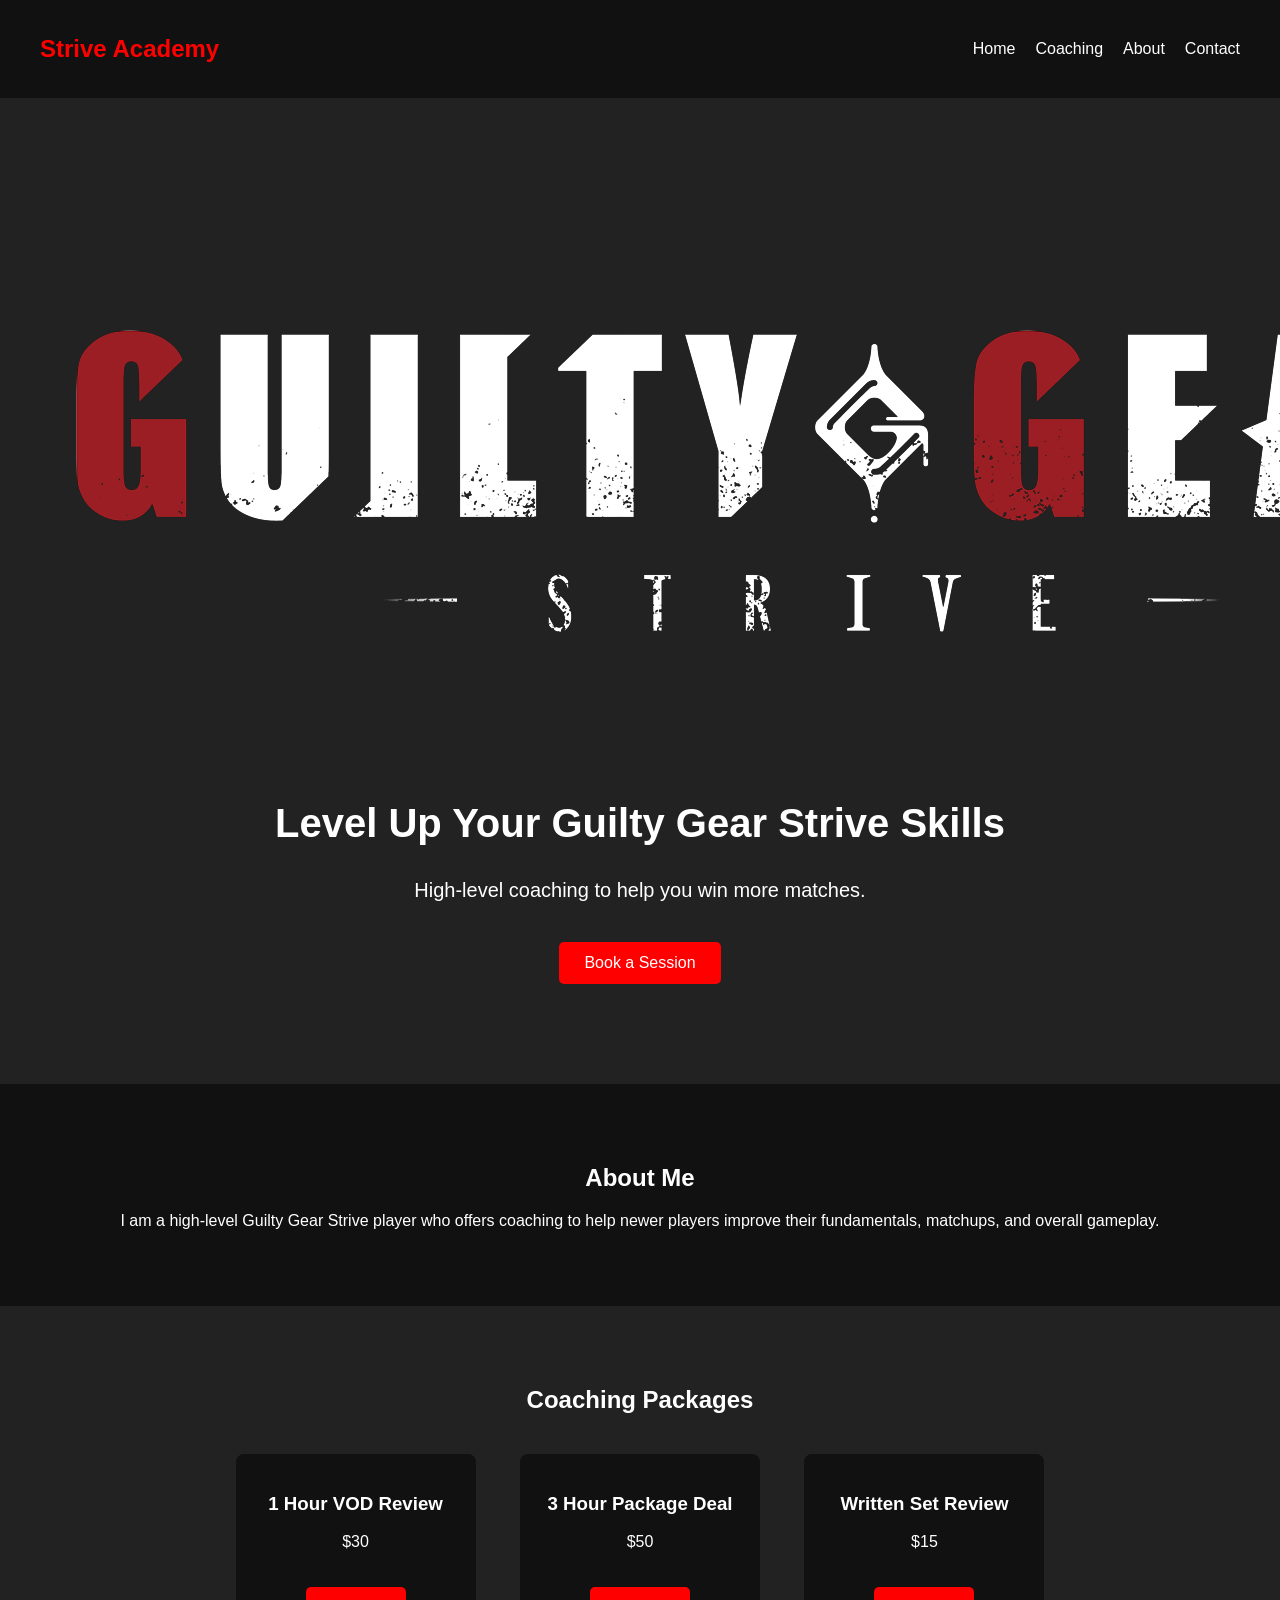
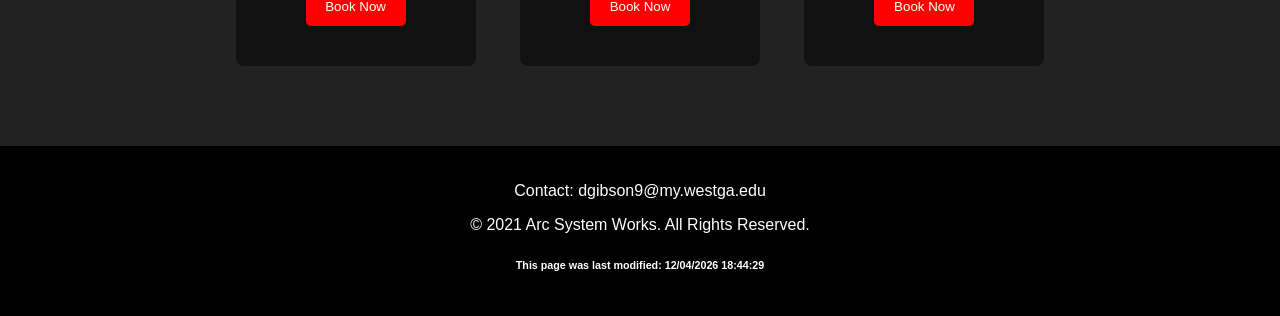
<file: Gibson_Daniel_CapstoneProject/Gibson_Daniel_CS1300/index.html>
<!DOCTYPE html>
<html lang="en">

<head>
    <meta charset="UTF-8">
    <title>Strive Academy</title>
    <link rel="stylesheet" href="style.css">
    <meta name="viewport" content="width=device-width, initial-scale=1">
    <meta name="description"
        content="Strive Academy offers Guilty Gear Strive coaching to help players improve fundamentals, matchups, and decision making in their gameplay.">
    <script src="https://ajax.googleapis.com/ajax/libs/jquery/3.4.1/jquery.min.js"></script>
</head>

<body>
    <!-- Header with navigation -->
    <header>
        <nav>
            <h1 class="logo">Strive Academy</h1>
            <ul>
                <li><a href="index.html">Home</a></li>
                <li><a href="coaching.html">Coaching</a></li>
                <li><a href="about.html">About</a></li>
                <li><a href="contact.html">Contact</a></li>
            </ul>
        </nav>
    </header>

    <!-- Landing section -->
    <section class="landing">
        <img src="guilty_gear_logo.png" alt="Guilty Gear Strive Logo">
        <h2>Level Up Your Guilty Gear Strive Skills</h2>
        <p>High-level coaching to help you win more matches.</p>
        <a class="button" href="coaching.html">Book a Session</a>
    </section>

    <!-- About section -->
    <div class="about">
        <h2>About Me</h2>
        <p>
            I am a high-level Guilty Gear Strive player who offers coaching
            to help newer players improve their fundamentals, matchups,
            and overall gameplay.
        </p>
    </div>

    <!-- Coaching packages -->
    <section class="packages">
        <h2>Coaching Packages</h2>
        <div class="package">
            <h3>1 Hour VOD Review</h3>
            <p>$30</p>
            <button class="package button"><a href="coaching.html">Book Now</a></button>
        </div>
        <div class="package">
            <h3>3 Hour Package Deal</h3>
            <p>$50</p>
            <button class="package button"><a href="coaching.html">Book Now</a></button>
        </div>
        <div class="package">
            <h3>Written Set Review</h3>
            <p>$15</p>
            <button class="package button"><a href="coaching.html">Book Now</a></button>
        </div>
    </section>

    <!-- Footer -->
    <footer>
        <p>Contact: dgibson9@my.westga.edu</p>
        <p>© 2021 Arc System Works. All Rights Reserved.</p>
        <div id="lastModified"></div>
        <script>
        $(document).ready(function () {
            $("#lastModified").html("<h6>This page was last modified: " + document.lastModified + "</h6>");
        });
    </script>
    </footer>
</body>

</html>
</file>
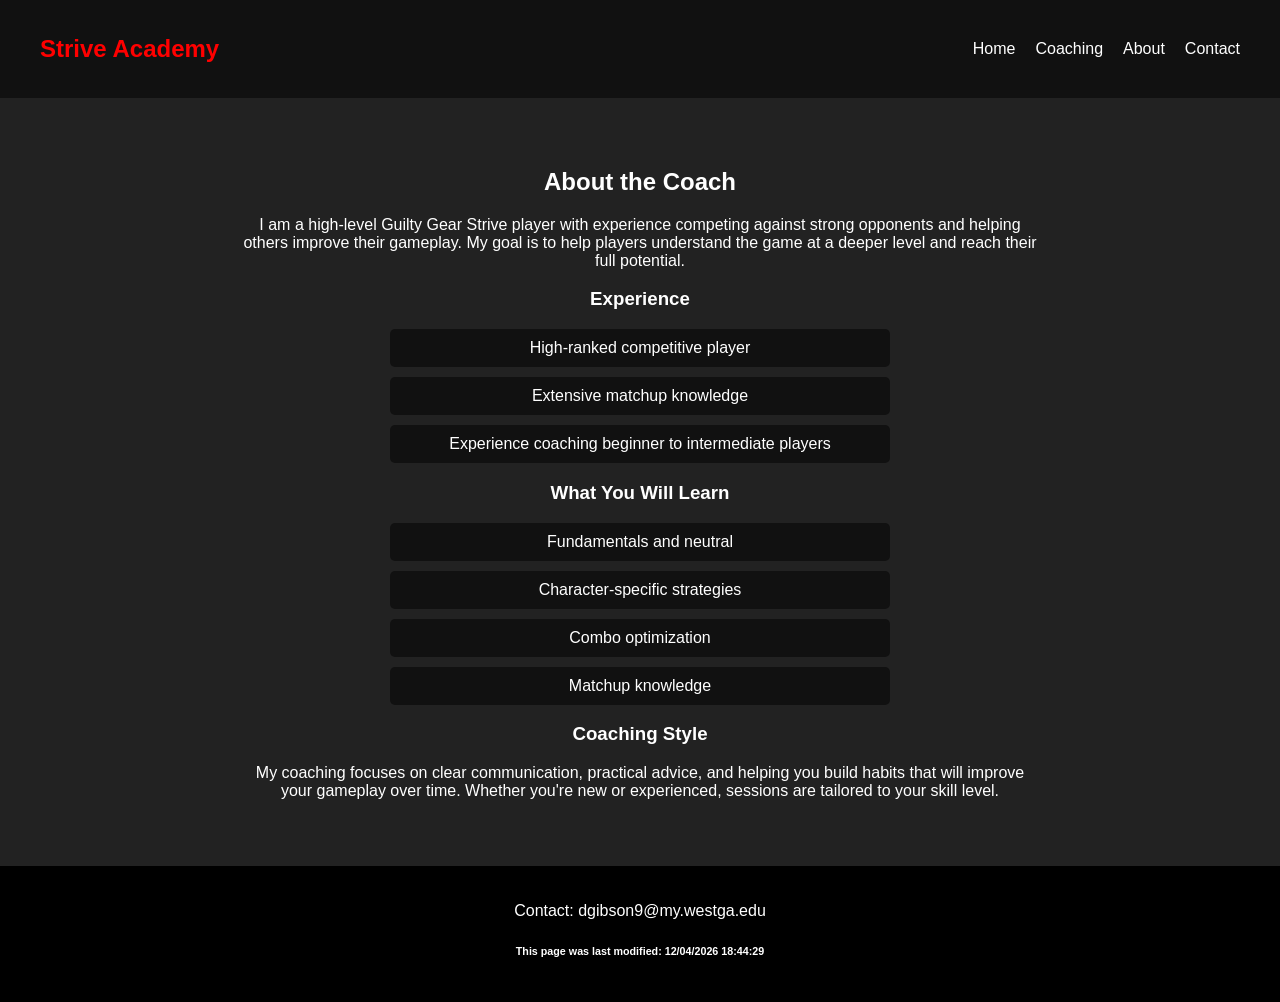
<file: Gibson_Daniel_CapstoneProject/Gibson_Daniel_CS1300/about.html>
<!DOCTYPE html>
<html lang="en">
<head>
    <meta charset="UTF-8">
    <title>About - Strive Academy</title>
    <link rel="stylesheet" href="style.css">
    <meta name="description" content="Learn about the coach behind Strive Academy, a competitive Guilty Gear Strive player offering coaching to help players improve their gameplay.">
    <script src="https://ajax.googleapis.com/ajax/libs/jquery/3.4.1/jquery.min.js"></script>
    </head>

<body class="about-body">

<header>
    <nav>
        <h1 class="logo">Strive Academy</h1>
        <ul>
            <li><a href="index.html">Home</a></li>
            <li><a href="coaching.html">Coaching</a></li>
            <li><a href="about.html">About</a></li>
            <li><a href="contact.html">Contact</a></li>
        </ul>
    </nav>
</header>

<section class="about-page">
    <h2>About the Coach</h2>

    <p>
        I am a high-level Guilty Gear Strive player with experience competing
        against strong opponents and helping others improve their gameplay.
        My goal is to help players understand the game at a deeper level and
        reach their full potential.
    </p>

    <h3>Experience</h3>
    <ul>
        <li>High-ranked competitive player</li>
        <li>Extensive matchup knowledge</li>
        <li>Experience coaching beginner to intermediate players</li>
    </ul>

    <h3>What You Will Learn</h3>
    <ul>
        <li>Fundamentals and neutral</li>
        <li>Character-specific strategies</li>
        <li>Combo optimization</li>
        <li>Matchup knowledge</li>
    </ul>

    <h3>Coaching Style</h3>
    <p>
        My coaching focuses on clear communication, practical advice,
        and helping you build habits that will improve your gameplay
        over time. Whether you're new or experienced, sessions are
        tailored to your skill level.
    </p>

</section>

<footer>
    <p>Contact: dgibson9@my.westga.edu</p>
    <div id="lastModified"></div>
        <script>
        $(document).ready(function () {
            $("#lastModified").html("<h6>This page was last modified: " + document.lastModified + "</h6>");
        });
    </script>
</footer>
</body>
</html>
</file>
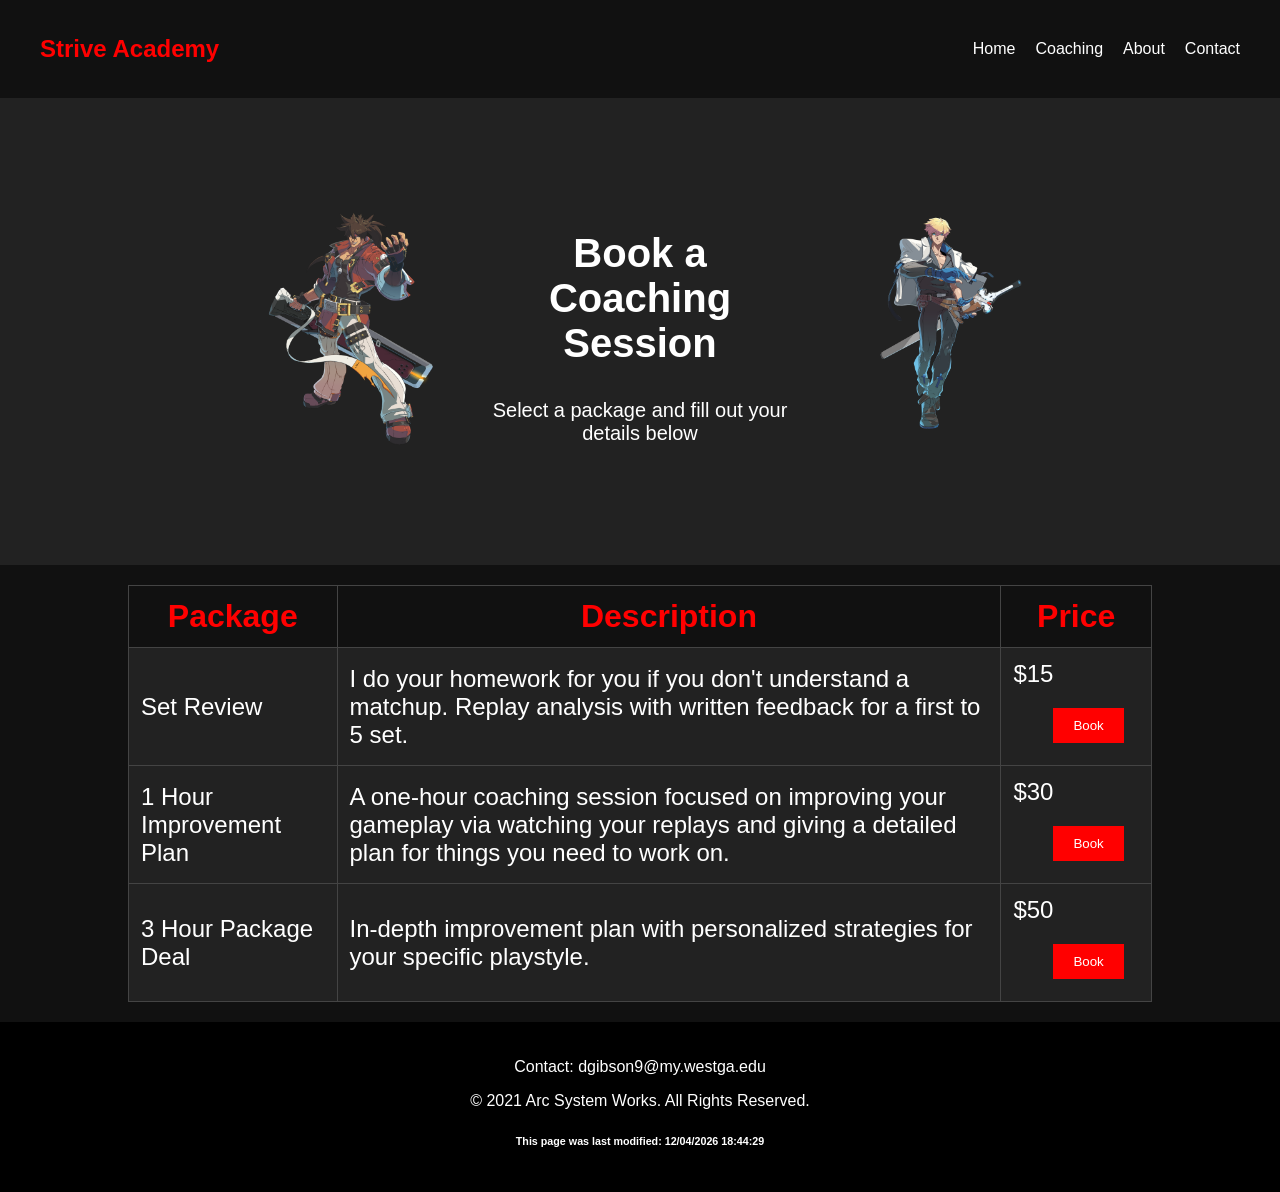
<file: Gibson_Daniel_CapstoneProject/Gibson_Daniel_CS1300/coaching.html>
<!DOCTYPE html>
<html lang="en">

<head>
    <meta charset="UTF-8">
    <title>Book a Session - Strive Academy</title>
    <link rel="stylesheet" href="style.css">
    <meta name="viewport" content="width=device-width, initial-scale=1">
    <meta name="description" content="Book a Guilty Gear Strive coaching session with Strive Academy for VOD review, improvement plans, and competitive strategy coaching.">
    <script src="https://ajax.googleapis.com/ajax/libs/jquery/3.4.1/jquery.min.js"></script>
</head>

<body>
    <script>
        
                
        </script>
    <header>
        <nav>
            <h1 class="logo">Strive Academy</h1>
            <ul>
                <li><a href="index.html">Home</a></li>
                <li><a href="coaching.html">Coaching</a></li>
                <li><a href="about.html">About</a></li>
                <li><a href="contact.html">Contact</a></li>
            </ul>
        </nav>
    </header>

    <div class="landing" id="coaching_landing">
        <img id="sol_badguy" src="sol_badguy.png" alt="picture of Sol Badguy">
        <img id="ky_kiske" src="ky_kiske.png" alt="picture of Ky Kiske">
        <h2>Book a Coaching Session</h2>
        <p>Select a package and fill out your details below</p>

    </div>

    <!-- Coaching packages -->
    <section>
        <table class="coaching-table">
            <tr>
                <th>Package</th>
                <th>Description</th>
                <th>Price</th>
            </tr>

            <tr>
                <td>Set Review</td>
                <td>I do your homework for you if you don't understand a matchup.
                    Replay analysis with written feedback for a first to 5 set.</td>
                <td>$15 <button class="snipcart-add-item" data-item-id="set-review" data-item-price="15.00"
                        data-item-description="I do your homework for you if you don't understand a matchup.
                    Replay analysis with written feedback for a set." data-item-name="Set Review">Book</button></td>
            </tr>

            <tr>
                <td>1 Hour Improvement Plan</td>
                <td>A one-hour coaching session focused on
                    improving your gameplay via watching your replays and giving
                    a detailed plan for things you need to work on.</td>
                <td>$30 <button class="snipcart-add-item" data-item-id="1-hour" data-item-price="30.00"
                        data-item-description="A one-hour coaching session focused on
                    improving your gameplay via watching your replays and giving
                    a detailed plan for things you need to work on."
                        data-item-name="1 Hour Improvement Plan">Book</button></td>
            </tr>


            <tr>
                <td>3 Hour Package Deal</td>
                <td>In-depth improvement plan with personalized strategies for
                    your specific playstyle.</td>
                <td>$50 <button class="snipcart-add-item" data-item-id="1-hour" data-item-price="50.00"
                        data-item-description="In-depth improvement plan with personalized strategies for
                    your specific playstyle." data-item-name="3 Hour Package Deal">Book</button></td>
            </tr>
            <script>
                $(document).ready(function () {
                    $(".snipcart-add-item").hover(function () {
                        
                    });
                });
            </script>
        </table>
    </section>
</body>
<script>
    window.SnipcartSettings = {
        publicApiKey: "NzRlYTQ5NTMtNmEzZi00ZjU4LTllMzAtNDU4NzEyOGVhMTE3NjM5MTMxMDkyNjc5MDc2MzM2",
        loadStrategy: "on-user-interaction",
    };

    (function () { var c, d; (d = (c = window.SnipcartSettings).version) != null || (c.version = "3.0"); var s, S; (S = (s = window.SnipcartSettings).timeoutDuration) != null || (s.timeoutDuration = 2750); var l, p; (p = (l = window.SnipcartSettings).domain) != null || (l.domain = "cdn.snipcart.com"); var w, u; (u = (w = window.SnipcartSettings).protocol) != null || (w.protocol = "https"); var m, g; (g = (m = window.SnipcartSettings).loadCSS) != null || (m.loadCSS = !0); var y = window.SnipcartSettings.version.includes("v3.0.0-ci") || window.SnipcartSettings.version != "3.0" && window.SnipcartSettings.version.localeCompare("3.4.0", void 0, { numeric: !0, sensitivity: "base" }) === -1, f = ["focus", "mouseover", "touchmove", "scroll", "keydown"]; window.LoadSnipcart = o; document.readyState === "loading" ? document.addEventListener("DOMContentLoaded", r) : r(); function r() { window.SnipcartSettings.loadStrategy ? window.SnipcartSettings.loadStrategy === "on-user-interaction" && (f.forEach(function (t) { return document.addEventListener(t, o) }), setTimeout(o, window.SnipcartSettings.timeoutDuration)) : o() } var a = !1; function o() { if (a) return; a = !0; let t = document.getElementsByTagName("head")[0], n = document.querySelector("#snipcart"), i = document.querySelector('src[src^="'.concat(window.SnipcartSettings.protocol, "://").concat(window.SnipcartSettings.domain, '"][src$="snipcart.js"]')), e = document.querySelector('link[href^="'.concat(window.SnipcartSettings.protocol, "://").concat(window.SnipcartSettings.domain, '"][href$="snipcart.css"]')); n || (n = document.createElement("div"), n.id = "snipcart", n.setAttribute("hidden", "true"), document.body.appendChild(n)), h(n), i || (i = document.createElement("script"), i.src = "".concat(window.SnipcartSettings.protocol, "://").concat(window.SnipcartSettings.domain, "/themes/v").concat(window.SnipcartSettings.version, "/default/snipcart.js"), i.async = !0, t.appendChild(i)), !e && window.SnipcartSettings.loadCSS && (e = document.createElement("link"), e.rel = "stylesheet", e.type = "text/css", e.href = "".concat(window.SnipcartSettings.protocol, "://").concat(window.SnipcartSettings.domain, "/themes/v").concat(window.SnipcartSettings.version, "/default/snipcart.css"), t.prepend(e)), f.forEach(function (v) { return document.removeEventListener(v, o) }) } function h(t) { !y || (t.dataset.apiKey = window.SnipcartSettings.publicApiKey, window.SnipcartSettings.addProductBehavior && (t.dataset.configAddProductBehavior = window.SnipcartSettings.addProductBehavior), window.SnipcartSettings.modalStyle && (t.dataset.configModalStyle = window.SnipcartSettings.modalStyle), window.SnipcartSettings.currency && (t.dataset.currency = window.SnipcartSettings.currency), window.SnipcartSettings.templatesUrl && (t.dataset.templatesUrl = window.SnipcartSettings.templatesUrl)) } })();
</script>
<!-- Footer -->
<footer>
    <p>Contact: dgibson9@my.westga.edu</p>
    <p>© 2021 Arc System Works. All Rights Reserved.</p>
    <div id="lastModified"></div>
        <script>
        $(document).ready(function () {
            $("#lastModified").html("<h6>This page was last modified: " + document.lastModified + "</h6>");
        });
    </script>
</footer>
</file>
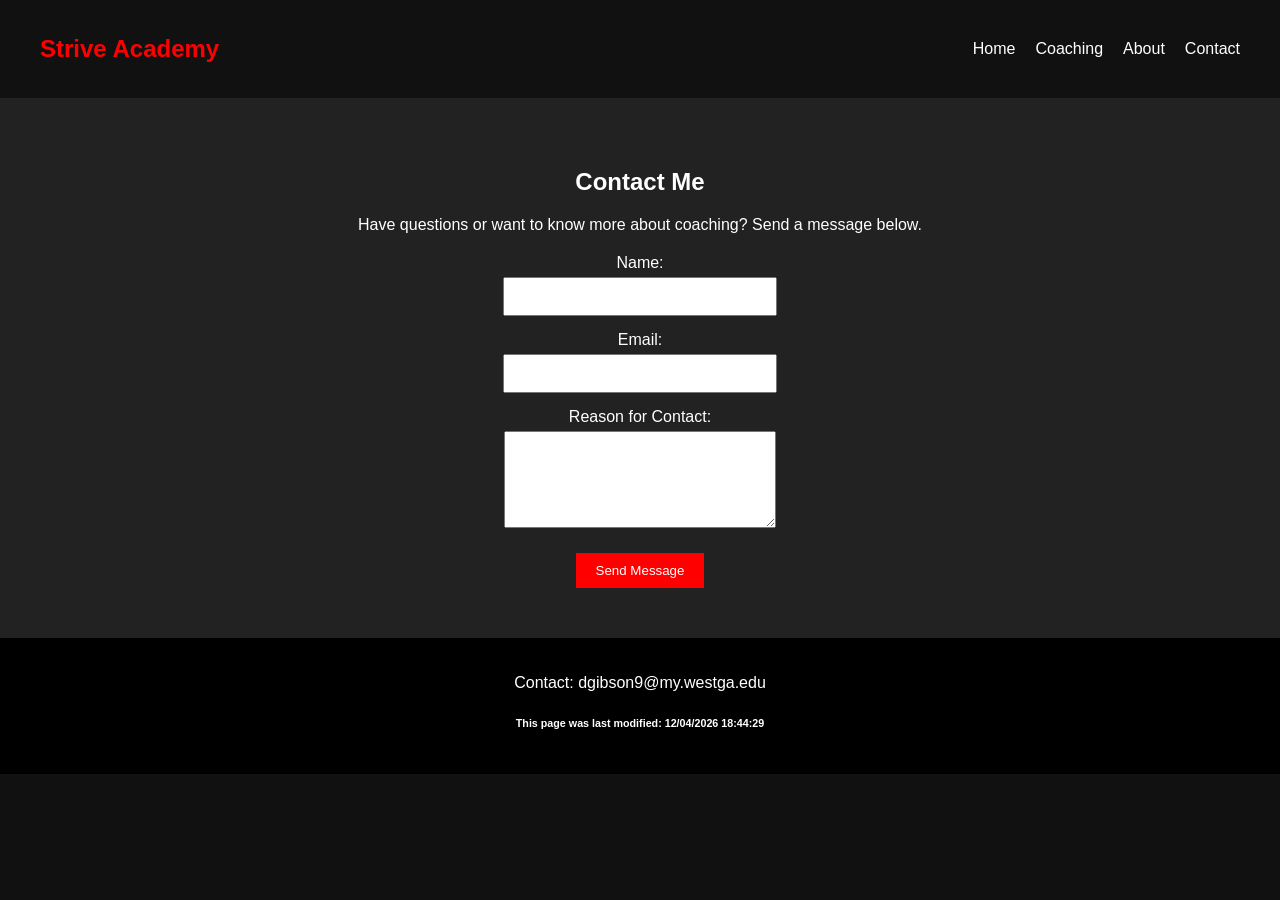
<file: Gibson_Daniel_CapstoneProject/Gibson_Daniel_CS1300/contact.html>
<!DOCTYPE html>
<html lang="en">

<head>
    <meta charset="UTF-8">
    <meta name="viewport" content="width=device-width, initial-scale=1.0">
    <title>Contact Us - Strive Academy</title>
    <link rel="stylesheet" href="style.css">
    <meta name="description" content="Contact Strive Academy for Guilty Gear Strive coaching, questions, and booking details.">
    <script src="https://ajax.googleapis.com/ajax/libs/jquery/3.4.1/jquery.min.js"></script>
</head>

<body>
    <header>
        <nav>
            <h1 class="logo">Strive Academy</h1>
            <ul>
                <li><a href="index.html">Home</a></li>
                <li><a href="coaching.html">Coaching</a></li>
                <li><a href="about.html">About</a></li>
                <li><a href="contact.html">Contact</a></li>
            </ul>
        </nav>
    </header>
    <main>
        <section>
            <section class="contact">
                <h2>Contact Me</h2>
                <p>Have questions or want to know more about coaching? Send a message below.</p>

                <form id="contactForm">
                    <!-- Name -->
                    <label for="name">Name:</label>
                    <input type="text" id="name" name="name" required>

                    <!-- Email -->
                    <label for="email">Email:</label>
                    <input type="email" id="email" name="email" required>

                    <!-- Reason -->
                    <label for="message">Reason for Contact:</label>
                    <textarea id="message" name="message" rows="5" required></textarea>

                    <button type="submit">Send Message</button>
                </form>
            </section>
        </section>
    </main>
    <footer>
        <p>Contact: dgibson9@my.westga.edu</p>
        <div id="lastModified"></div>
        <script>
        $(document).ready(function () {
            $("#lastModified").html("<h6>This page was last modified: " + document.lastModified + "</h6>");
        });
    </script>
    </footer>
</body>

</html>
</file>
<file: Gibson_Daniel_CapstoneProject/Gibson_Daniel_CS1300/style.css>
/* Styles for Strive Academy website */

body {
    font-family: Arial, sans-serif;
    margin: 0;
    background-color: #111;
    color: white;
}

/* Navigation */
nav {
    display: flex;
    justify-content: space-between;
    align-items: center;
    background: #111;
    padding: 15px 40px;
}

.logo {
    color: red;
}

nav ul {
    list-style: none;
    display: flex;
    gap: 20px;
    justify-content: space-around;
}

nav a {
    text-decoration: none;
    color: white;
}

/* Landing section */
.landing {
    text-align: center;
    padding: 100px 20px;
    background: #222;
}

#sol_badguy {
    width: 250px;
    float: left;
    padding-left: 17%;
}

#ky_kiske {
    width: 250px;
    float: right;
    padding-right: 17%;
}
.landing h2 {
    font-size: 40px;
}

.landing p {
    font-size: 20px;
}

.button {
    display: inline-block;
    margin-top: 20px;
    padding: 12px 25px;
    background: red;
    color: white;
    text-decoration: none;
    border-radius: 5px;
}

/* About section */
.about {
    padding: 60px 20px;
    text-align: center;
}

/* Packages section */
.packages {
    padding: 60px 20px;
    text-align: center;
    background-color: #222;
}

.package {
    background: #111;
    padding: 20px;
    margin: 20px;
    display: inline-block;
    width: 200px;
    border-radius: 8px;
}

.package button {
    display: inline-block;
    width: 50%;
    margin-top: 20px;
    padding: 12px;
    background: red;
    color: white;
    text-decoration: none;
    border-radius: 5px;
    border: none;
}

.package a {
    color: white;
    text-decoration: none;
}

/* Pricing table */
table {
    margin-top: 100px;
    width: 80%;
    margin: 20px auto;
    border-collapse: collapse;
    background: #222;
}

th, td {
    padding: 12px;
    border: 1px solid #444;
}

th {
    background: #111;
    color: red;
    font-size: 2em;
}

td {
    font-size: 1.5em;
}

.coaching-table button {
    margin-left: 40px;
    margin-bottom: 10px;
    padding-left: 20px;
    padding-right: 20px;
}

/* Footer */
footer {
    text-align: center;
    padding: 20px;
    background: #000;
}

/* Contact Page */

.contact {
    text-align: center;
    padding: 50px 20px;
    background-color: #222;
}

form {
    margin-top: 20px;
}

label {
    display: block;
    margin-top: 15px;
}

input, textarea {
    display: block;
    margin: 5px auto;
    padding: 10px;
    width: 250px;
}

button {
    margin-top: 20px;
    background: red;
    color: white;
    border: none;
    padding: 10px 20px;
    cursor: pointer;
}

button {
    margin-top: 20px;
}

/* About Page */

.about-page {
    text-align: center;
    padding: 50px 20px;
    max-width: 800px;
    margin: auto;
}

.about-body {
    background: #222;
}

.about-page ul {
    list-style-type: none;
    padding: 0;
}

.about-page li {
    background: #111;
    margin: 10px auto;
    padding: 10px;
    width: 60%;
    border-radius: 5px;
}

/* Mobile responsiveness */
@media (max-width: 900px) {
    nav {
        display: inline;
        flex-direction: row;
        padding-bottom: 0;
    }

    nav ul {
        flex-direction: row;
        margin-top: 50px;
        margin-right: 10%;
        justify-content: space-around;
    }

    .logo {
        text-align: center;
    }

    .landing {
        padding: 50px 20px;
    }

    .landing h2 {
        font-size: 30px;
    }

    .landing p {
        font-size: 18px;
    }


    table {
        width: 100%;
        font-size: 14px;
    }

    th, td {
        padding: 8px;
    }
}
</file>
